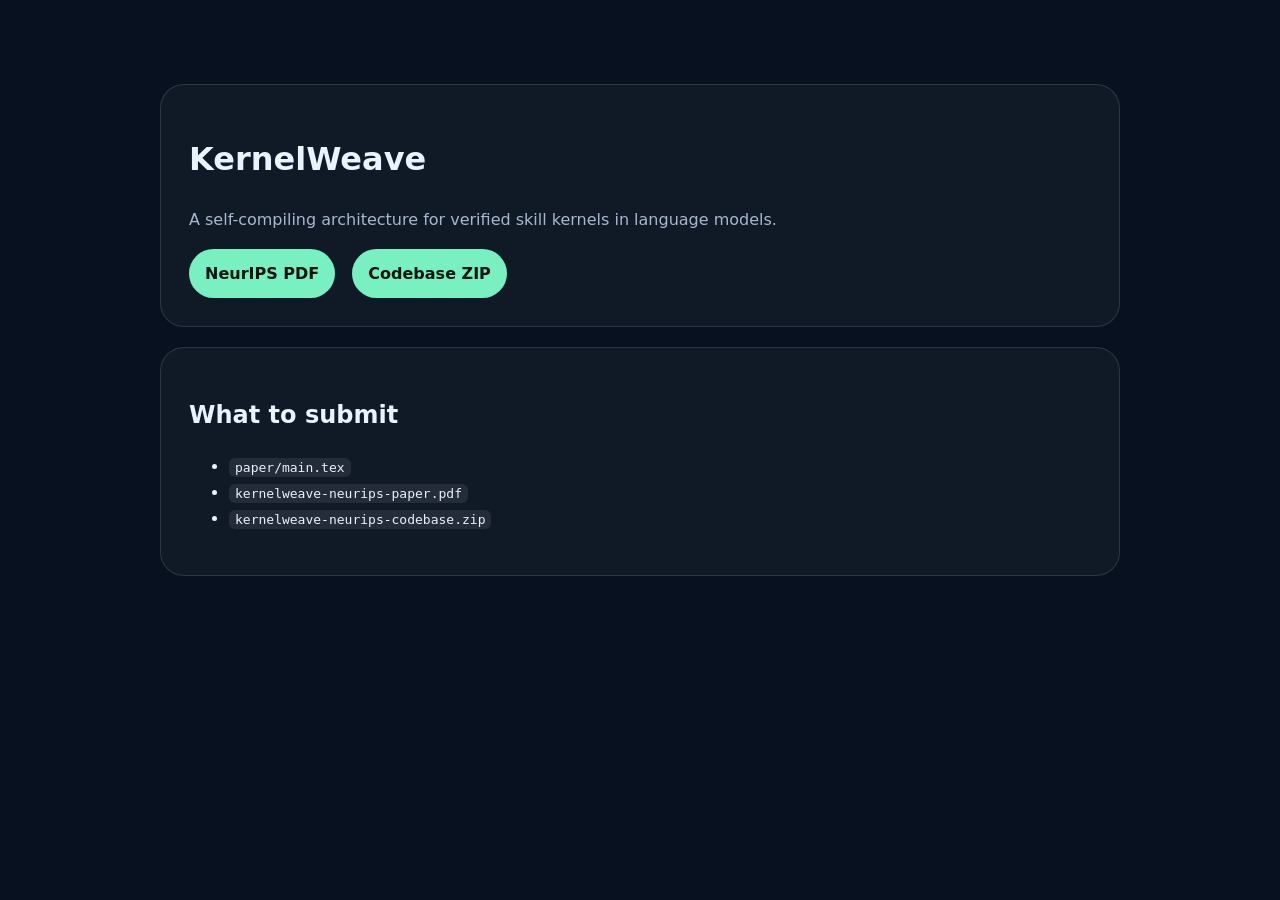
<file: docs/index.html>
<!doctype html>
<html lang="en">
<head>
  <meta charset="utf-8" />
  <meta name="viewport" content="width=device-width, initial-scale=1" />
  <title>KernelWeave</title>
  <meta name="description" content="KernelWeave: self-compiling skill kernels for LLMs." />
  <style>
    body{margin:0;font-family:Inter,system-ui,sans-serif;background:#07111f;color:#e9f2ff;line-height:1.6}
    .wrap{max-width:960px;margin:0 auto;padding:64px 24px}
    .card{background:rgba(255,255,255,.04);border:1px solid rgba(255,255,255,.12);border-radius:24px;padding:28px;margin:20px 0}
    a{color:#78f0c1;text-decoration:none}
    .btn{display:inline-block;padding:12px 16px;margin-right:12px;border-radius:999px;background:#78f0c1;color:#031112;font-weight:700}
    .muted{color:#a8b7d0}
    code{background:rgba(255,255,255,.08);padding:2px 6px;border-radius:6px}
  </style>
</head>
<body>
  <div class="wrap">
    <div class="card">
      <h1>KernelWeave</h1>
      <p class="muted">A self-compiling architecture for verified skill kernels in language models.</p>
      <a class="btn" href="../kernelweave-neurips-paper.pdf">NeurIPS PDF</a>
      <a class="btn" href="../kernelweave-neurips-codebase.zip">Codebase ZIP</a>
    </div>
    <div class="card">
      <h2>What to submit</h2>
      <ul>
        <li><code>paper/main.tex</code></li>
        <li><code>kernelweave-neurips-paper.pdf</code></li>
        <li><code>kernelweave-neurips-codebase.zip</code></li>
      </ul>
    </div>
  </div>
</body>
</html>
</file>
